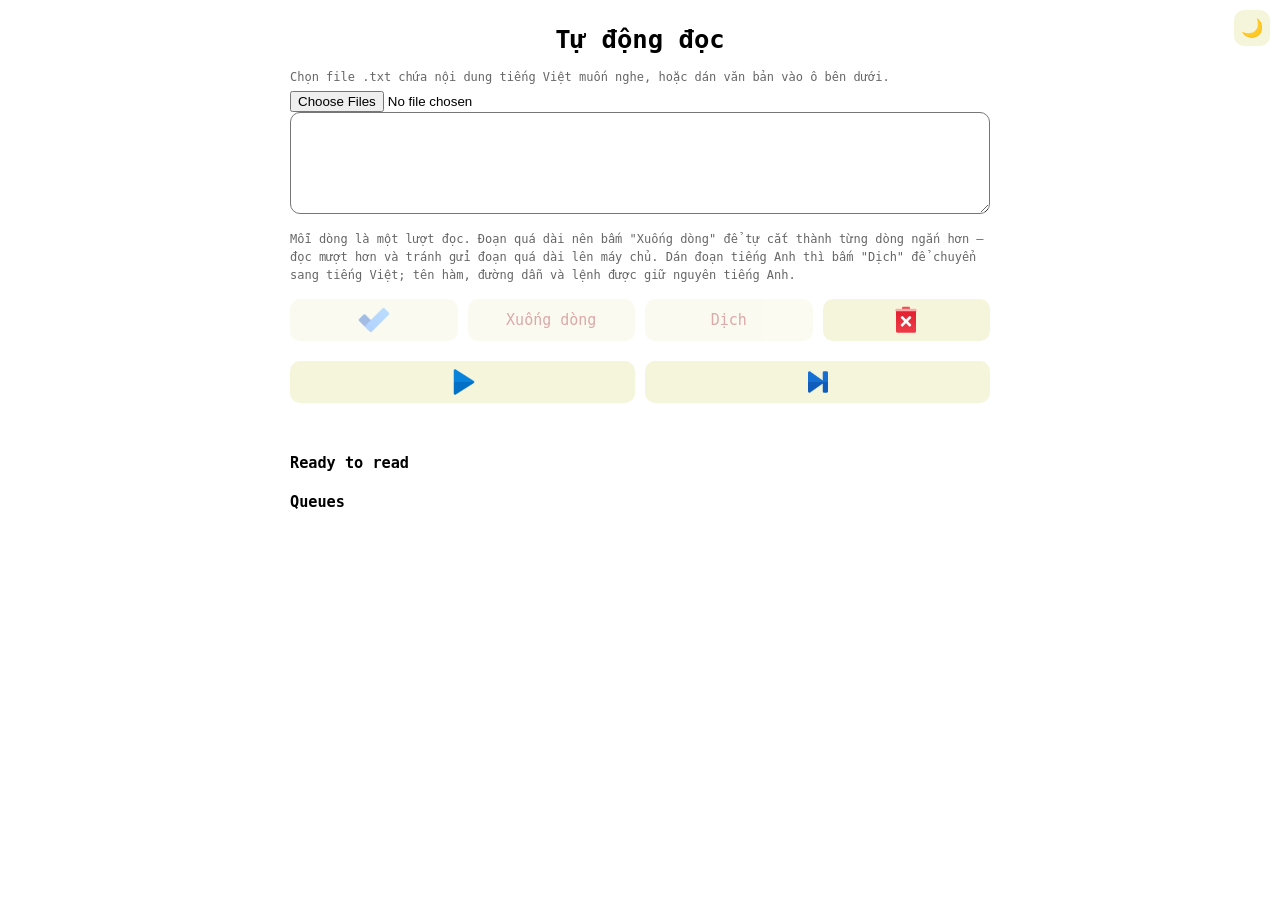
<file: static/index.html>
<!DOCTYPE html>
<html lang="vi">

<head>
  <meta charset="UTF-8">
  <meta name="viewport" content="width=device-width, initial-scale=1.0">
  <title>Tự động đọc</title>
  <link rel="icon" href="data:image/svg+xml,<svg xmlns='http://www.w3.org/2000/svg' viewBox='0 0 100 100'><text y='.9em' font-size='90'>&#128266;</text></svg>">
  <link rel="stylesheet" href="/static/style.css">
  <script src="/static/theme.js"></script>
</head>

<body>
  <button class="theme-toggle" id="theme_btn" type="button"></button>
  <h1>Tự động đọc</h1>

  <section class="panel">
    <p class="hint">Chọn file .txt chứa nội dung tiếng Việt muốn nghe, hoặc dán văn bản vào ô bên dưới.</p>
    <input type="file" id="text_file" accept=".txt,text/plain" multiple>

    <textarea id="text_textarea" rows="6"></textarea>
    <p class="hint">
      Mỗi dòng là một lượt đọc. Đoạn quá dài nên bấm "Xuống dòng" để tự cắt thành từng dòng
      ngắn hơn — đọc mượt hơn và tránh gửi đoạn quá dài lên máy chủ.
      Dán đoạn tiếng Anh thì bấm "Dịch" để chuyển sang tiếng Việt; tên hàm, đường dẫn và
      lệnh được giữ nguyên tiếng Anh.
    </p>
    <div class="row">
      <button class="btn" id="text_textarea_btn" disabled>
        <img src="/static/img/check.png" alt="Thêm vào hàng đợi">
      </button>
      <button class="btn btn-chu" id="wrap_btn" disabled>Xuống dòng</button>
      <button class="btn btn-chu" id="translate_btn" disabled>Dịch</button>
      <button class="btn" id="remove_all">
        <img src="/static/img/remove.png" alt="Xoá tất cả">
      </button>
    </div>
  </section>

  <div class="row">
    <button class="btn play" id="playPause">
      <img class="play-img" src="/static/img/play.png" alt="Phát">
      <img class="pause-img" src="/static/img/pause.png" alt="Tạm dừng">
    </button>
    <button class="btn" id="next">
      <img src="/static/img/end.png" alt="Câu tiếp theo">
    </button>
  </div>

  <p id="status" class="status" role="status"></p>

  <h3>Ready to read</h3>
  <div id="output"></div>

  <h3>Queues</h3>
  <div id="queue"></div>

  <script src="/static/app.js"></script>
</body>

</html>
</file>
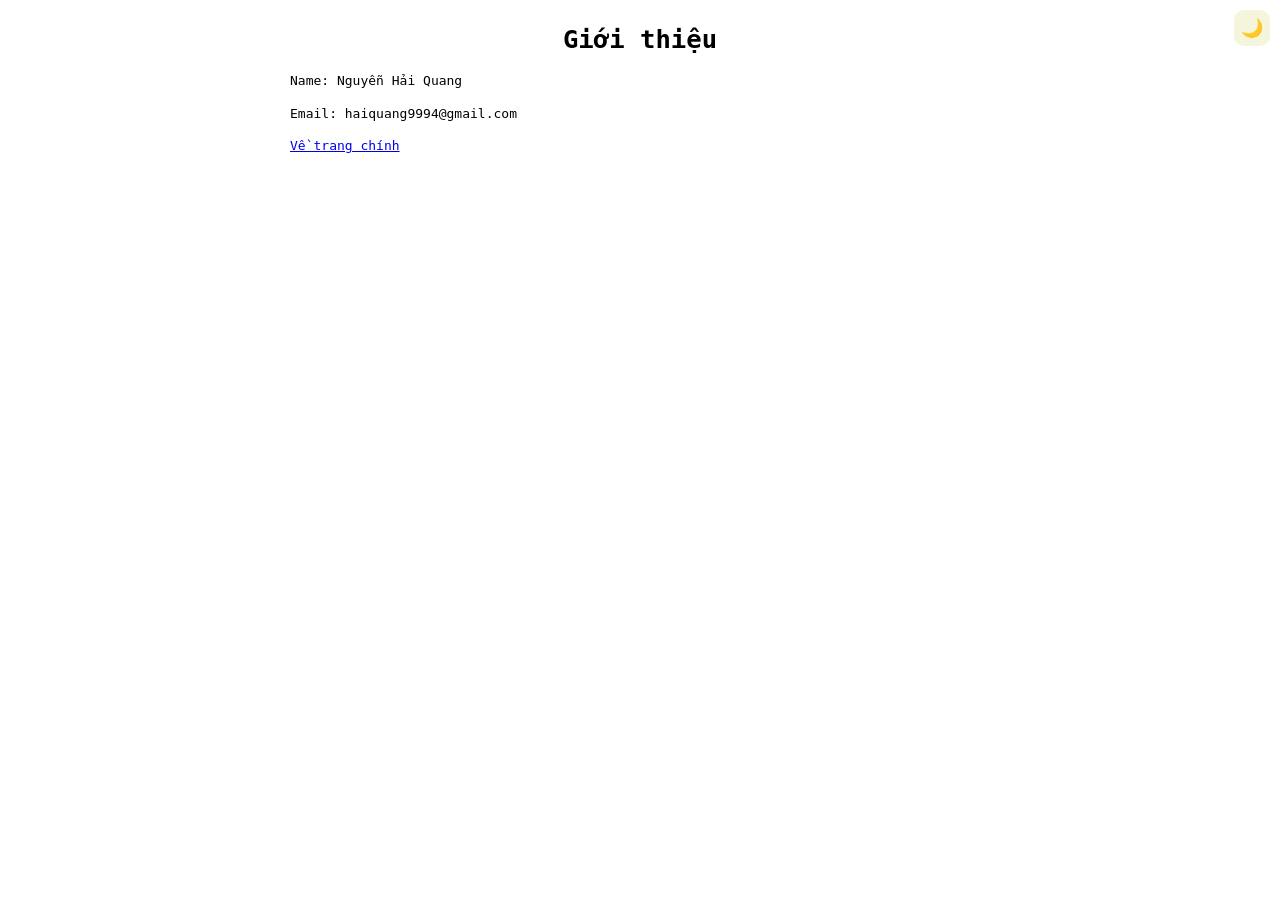
<file: static/about.html>
<!DOCTYPE html>
<html lang="vi">

<head>
  <meta charset="UTF-8">
  <meta name="viewport" content="width=device-width, initial-scale=1.0">
  <title>Giới thiệu — Tự động đọc</title>
  <link rel="icon" href="data:image/svg+xml,<svg xmlns='http://www.w3.org/2000/svg' viewBox='0 0 100 100'><text y='.9em' font-size='90'>&#128266;</text></svg>">
  <link rel="stylesheet" href="/static/style.css">
  <script src="/static/theme.js"></script>
</head>

<body>
  <button class="theme-toggle" id="theme_btn" type="button"></button>
  <h1>Giới thiệu</h1>
  <p>Name: Nguyễn Hải Quang</p>
  <p>Email: haiquang9994@gmail.com</p>
  <p><a href="/">Về trang chính</a></p>
</body>

</html>
</file>
<file: static/style.css>
/* Bảng màu. Bộ tối xuất hiện hai lần vì CSS thuần không có cách dùng chung:
   một lần cho người dùng chọn tay ([data-theme="dark"]), một lần cho trường
   hợp chưa chọn mà hệ điều hành đang ở chế độ tối. */
:root {
  color-scheme: light;
  --bg: #fff;
  --fg: #000;
  --hint: #666;
  --btn-bg: beige;
  --btn-fg: brown;
  --btn-active: antiquewhite;
  --ok: #41934c;
  --err: #b34;
  --muted: #cacaca;
}

:root[data-theme="dark"] {
  color-scheme: dark;
  --bg: #16161a;
  --fg: #e4e4e7;
  --hint: #a1a1aa;
  --btn-bg: #3a3229;
  --btn-fg: #e8b48a;
  --btn-active: #4d4236;
  --ok: #6fcf7f;
  --err: #ff7a8f;
  --muted: #5a5a63;
}

@media (prefers-color-scheme: dark) {
  :root:not([data-theme="light"]) {
    color-scheme: dark;
    --bg: #16161a;
    --fg: #e4e4e7;
    --hint: #a1a1aa;
    --btn-bg: #3a3229;
    --btn-fg: #e8b48a;
    --btn-active: #4d4236;
    --ok: #6fcf7f;
    --err: #ff7a8f;
    --muted: #5a5a63;
  }
}

/* Chỉ bật lúc người dùng bấm nút đổi theme (theme.js gán rồi gỡ class). Để bật
   thường trực thì mỗi lần tải trang nền sẽ mờ dần từ trắng sang tối — đúng cái
   nháy chói mắt mà theme.js nạp trong <head> đang tránh. !important vì .btn đã
   tự khai báo transition riêng. */
.theme-transition,
.theme-transition *,
.theme-transition ::before,
.theme-transition ::after {
  transition: background-color 300ms ease, color 300ms ease, border-color 300ms ease !important;
}

@media (prefers-reduced-motion: reduce) {
  .theme-transition,
  .theme-transition *,
  .theme-transition ::before,
  .theme-transition ::after {
    transition: none !important;
  }
}

*, ::after, ::before { box-sizing: border-box; }

body {
  font-family: monospace;
  line-height: 1.5;
  margin: 0 auto;
  padding: 10px;
  max-width: 720px;
  background-color: var(--bg);
  color: var(--fg);
}

h1 { text-align: center; margin: 10px 0; font-size: 1.6rem; }
h3 { margin: 16px 0 6px; }
h1, h3, .panel, .row, .hint { user-select: none; -webkit-user-select: none; }

.hint { margin: 5px 0; font-size: 12px; color: var(--hint); }

.theme-toggle {
  position: absolute;
  top: 10px;
  right: 10px;
  width: 36px;
  height: 36px;
  padding: 0;
  border: 0;
  border-radius: 10px;
  background-color: var(--btn-bg);
  font-size: 18px;
  line-height: 36px;
}

textarea {
  width: 100%;
  max-width: 100%;
  padding: 5px;
  outline: none;
  margin-bottom: 5px;
  border-radius: 10px;
  font-family: inherit;
}

.row { display: flex; gap: 10px; padding: 10px 0; }

.btn {
  flex: 1;
  line-height: 32px;
  border-radius: 10px;
  border: 0;
  background-color: var(--btn-bg);
  color: var(--btn-fg);
  font-size: 22px;
  opacity: 1;
  transition: background-color, opacity 300ms;
  padding: 5px 0;
  display: flex;
  justify-content: center;
}

.btn:active { background-color: var(--btn-active); opacity: 0.5; }
.btn:disabled { opacity: 0.4; }
.btn img { height: 32px; }
.btn-chu { font-family: inherit; font-size: 15px; align-items: center; }

.btn.play img.play-img { display: block; }
.btn.play img.pause-img { display: none; }
.btn.pause img.pause-img { display: block; }
.btn.pause img.play-img { display: none; }

.status { min-height: 1.5em; margin: 4px 0; color: var(--err); font-size: 13px; }

#output { text-align: justify; color: var(--ok); }
#queue { text-align: justify; }
#output p.dang-tai { color: var(--muted); }
</file>
